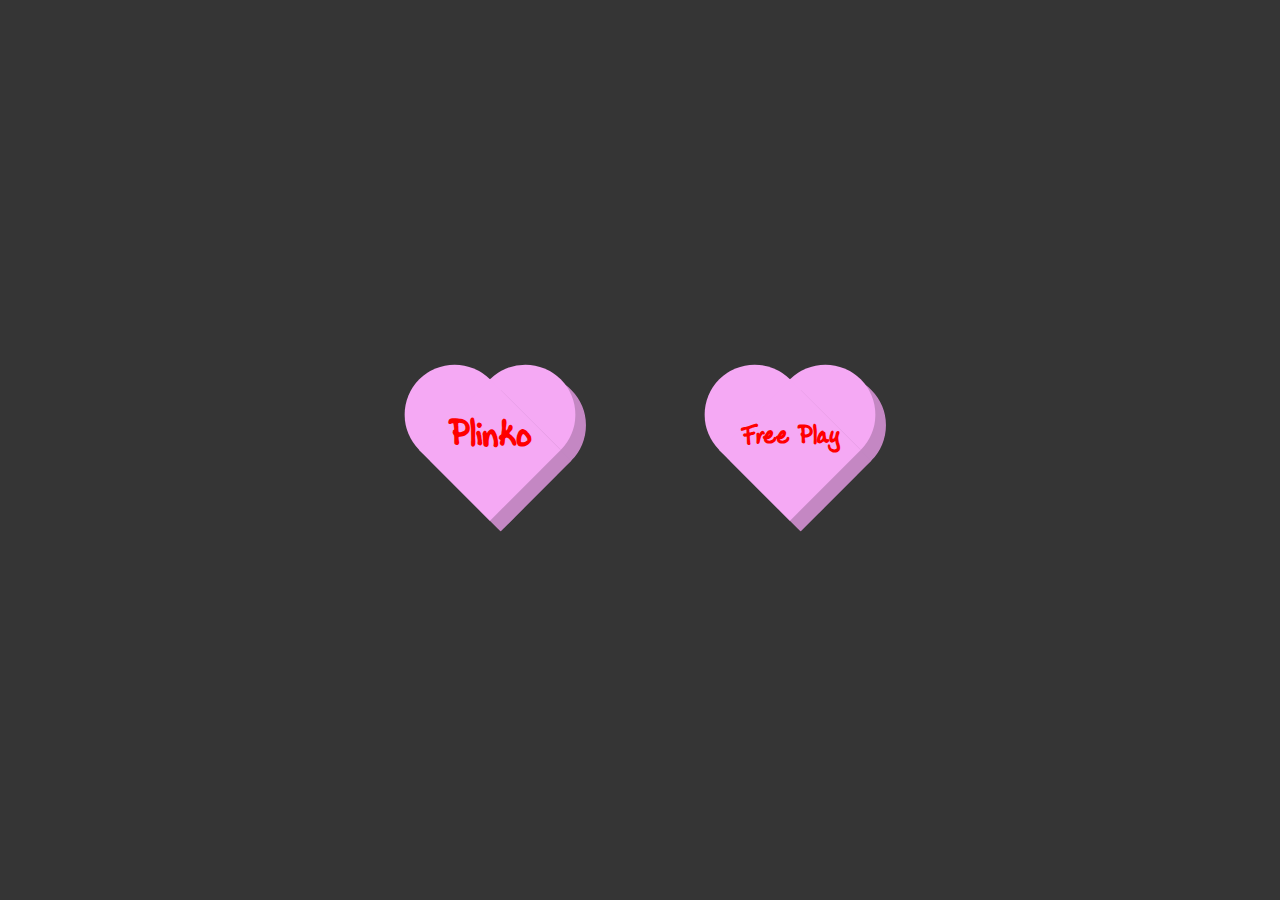
<file: index.html>
<!DOCTYPE html>
<html lang="en">
<head>
    <meta charset="UTF-8">
    <link rel="icon" href="heart.ico">
    <title>Game Select</title>
    <style>
    @font-face {
        font-family: valentineFont;
        src: url(ladylike-bb.regular.ttf);
    }

    * {
        margin: 0;
        padding: 0;
        box-sizing: border-box;
    }

    body {
        height: 100vh;
        width: 100%;
        display: flex;
        justify-content: center;
        align-items: center;
        background-color: #353535;
    }

    .wrapper {
        width: 200px;
        height: 200px;
        position: relative;
    }

    .heart {
        box-shadow: 15px 0px #c487c3;
        position: absolute;
        height: 100px;
        width: 100px;
        background-color: #f5a9f4;
        top: 50%;
        left: 50%;
        transform: translate(-50%, -50%) rotate(45deg);
        border: none;
        z-index: 2;
        cursor: pointer;
        transition: all 0.3s ease-in-out;
    }   

    .coverShadow {
        box-shadow: 15px 0px #c487c3;
        position: absolute;
        height: 100px;
        width: 100px;
        background-color: #f5a9f4;
        top: 50%;
        left: 50%;
        transform: translate(-50%, -50%) rotate(45deg);
        border: none;
        z-index: 10;
        cursor: pointer;
        transition: all 0.3s ease-in-out;
    }   

    .heart:focus {
        outline: none;
    }

    .heart::before,
    .heart::after {
        content: '';
        position: absolute;
        height: 100%;
        width: 100%;
        background-color: #f5a9f4;
        border-radius: 50%;
    }

    .heart::before {
        top: -50px;
        left: 0;
        box-shadow: 15px 0px #c487c3;
    }

    .heart::after {
        top: 0;
        left: -50px;
    }

    .wrapper:nth-of-type(1) {
        margin-right: 100px;
    }

    .plinkoText {
        position: absolute;
        top: 43%;
        left: 50%;
        transform: translate(-50%, -50%);
        color: red;
        font-weight: bold;
        font-size: 45px;
        font-family: valentineFont;
        z-index: 50; 
    }

    .freePlayText {
        position: absolute;
        top: 43%;
        left: 50%;
        transform: translate(-50%, -50%);
        color: red;
        font-weight: bold;
        font-size: 32px;
        font-family: valentineFont;
        z-index: 50;
    }

    .wrapper:hover .coverShadow,
    .wrapper:hover .heart {
    transform: translate(-50%, -50%) rotate(45deg) scale(1.1);
    }

    
    </style>

</head>
<body>
    <div class="wrapper">
        <button class="coverShadow"></button>
        <button class="heart"></button>
        <a href="Plinko.html">
        <div class="plinkoText">Plinko</div>
        </a>   
    </div>
    <div class="wrapper">
        <a href="Free Play/freePlay.html">
        <button class="coverShadow"></button>
        <button class="heart"></button>
        <div class="freePlayText">Free Play</div>
        </a>
    </div>
</body>
</html>
</file>
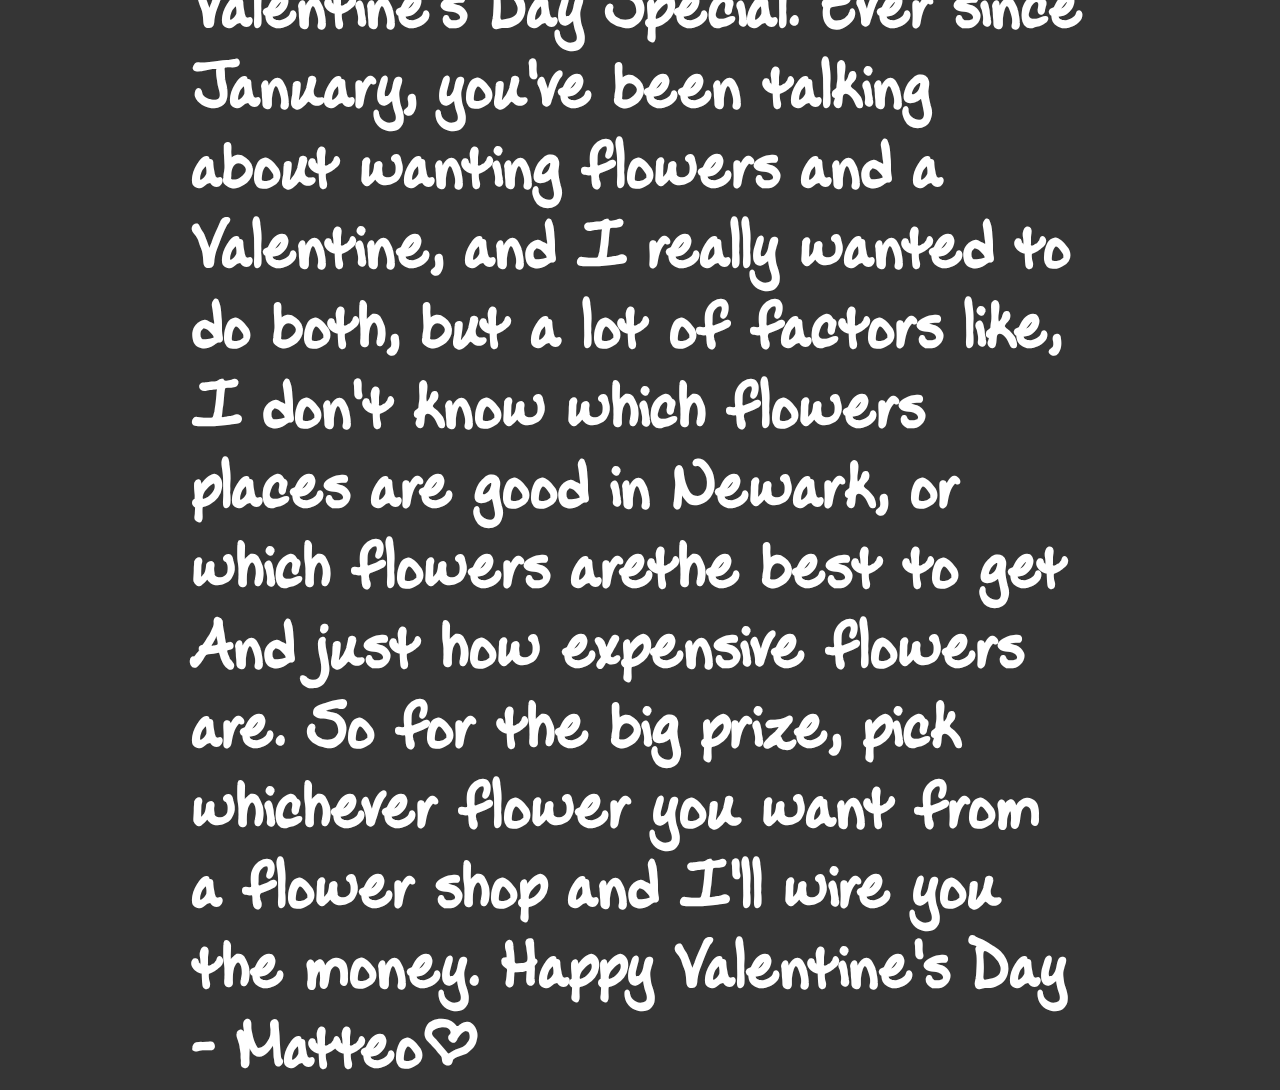
<file: flower.html>
<!DOCTYPE html>
<html lang="en">
<head>
    <meta charset="UTF-8">
    <link rel="icon" href="heart.ico">
    <title>Flower</title>
    <style>
    @font-face {
        font-family: valentineFont;
        src: url(ladylike-bb.regular.ttf);
    }

    * {
        margin: 0;
        padding: 0;
        box-sizing: border-box;
    }

    body {
        height: 100vh;
        width: 100%;
        display: flex;
        justify-content: center;
        align-items: center;
        background-color: #353535;
    }

    h1{
        font-family: valentineFont;
        color: white;
        width: 70%;
        font-size: 80px;
    }
    
    </style>

</head>
<body>
    <h1>I really wanted to deliver some flowers to you to make this Valentine's Day Special. Ever since January, you've been talking about wanting flowers and a Valentine, and I really wanted to do both, but a lot of factors like, I don't know which flowers places are good in Newark, or which flowers arethe best to get And just how expensive flowers are. So for the big prize, pick whichever flower you want from a flower shop and I'll wire you the money. Happy Valentine's Day 
    - Matteo|</h1>
</body>
</html>
</file>
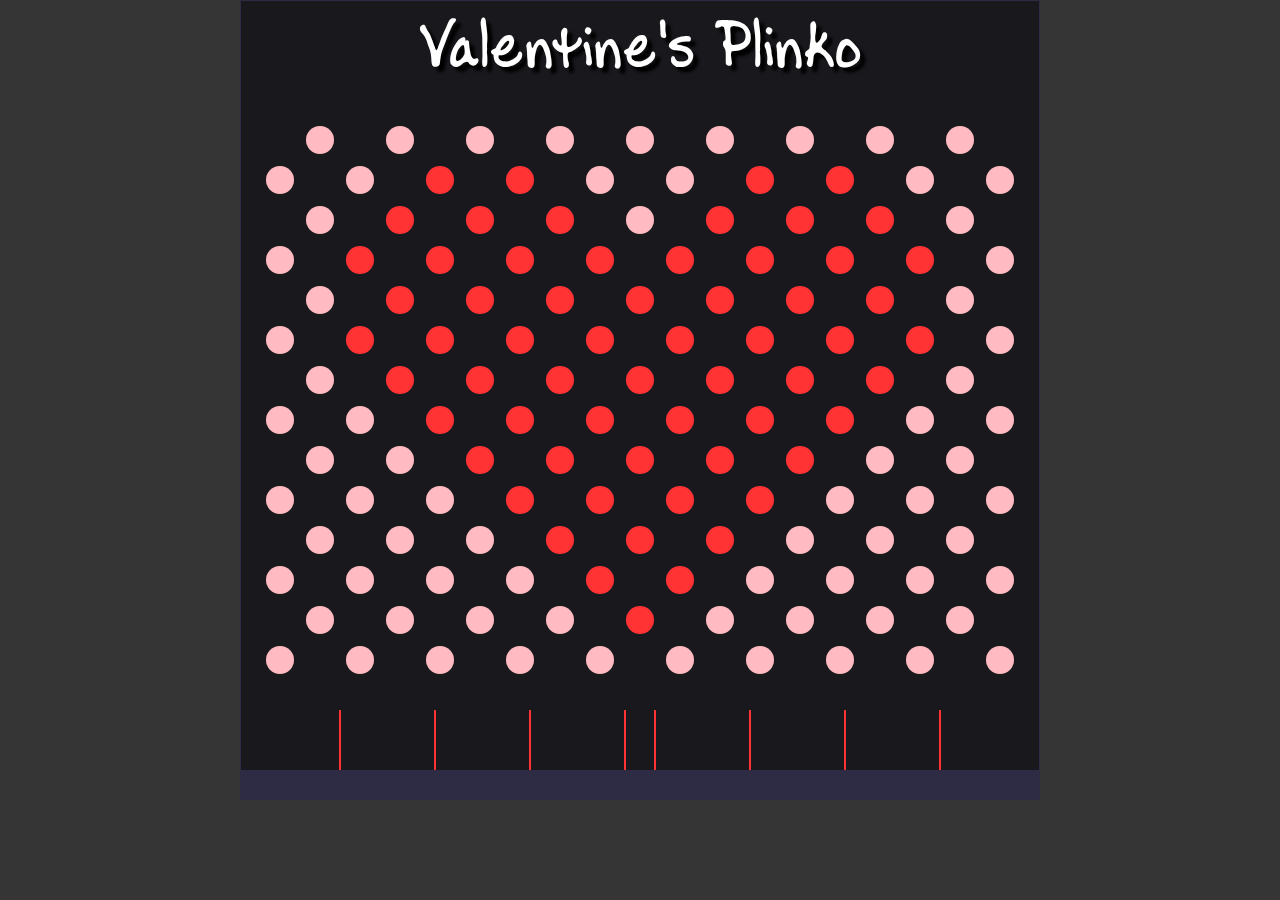
<file: Plinko.html>
<!DOCTYPE html>
<html lang="en">
<head>
    <meta charset="UTF-8">
    <link rel="icon" href="heart.ico">
    <title>Plinko</title>
    <style>
    @font-face {
        font-family: valentineFont;
        src: url(ladylike-bb.regular.ttf);
    }

    *{
        margin: 0;
        touch-action: manipulation;
    }

    body{
        background-color: #353535;
    }
    
    #result {
        font-family: valentineFont;
        text-align: center;
        color: #ffffff;
        text-shadow: 5px 5px 3px #000000;
        font-size: 80px;
        position: fixed;
        top: 10px;
        width: 100%;
        pointer-events:none;
    }
    
    #prize {
        font-family: valentineFont;
        text-align: center;
        color: #ffffff;
        text-shadow: 2px 2px 3px #000000;
        font-size: 40px;
        width: 100%;
        cursor: pointer;
    }
    </style>

</head>
<body>
<center>
    <aside onclick="addD()" id="can"></aside>
</center>
</body>
    <div id="result">Valentine's Plinko</div>
    <div id="prize">
        <a href="">‎</a>
    </div>
    <script src="matter.js"></script>
    <script src="script.js"></script>
</html>
</file>
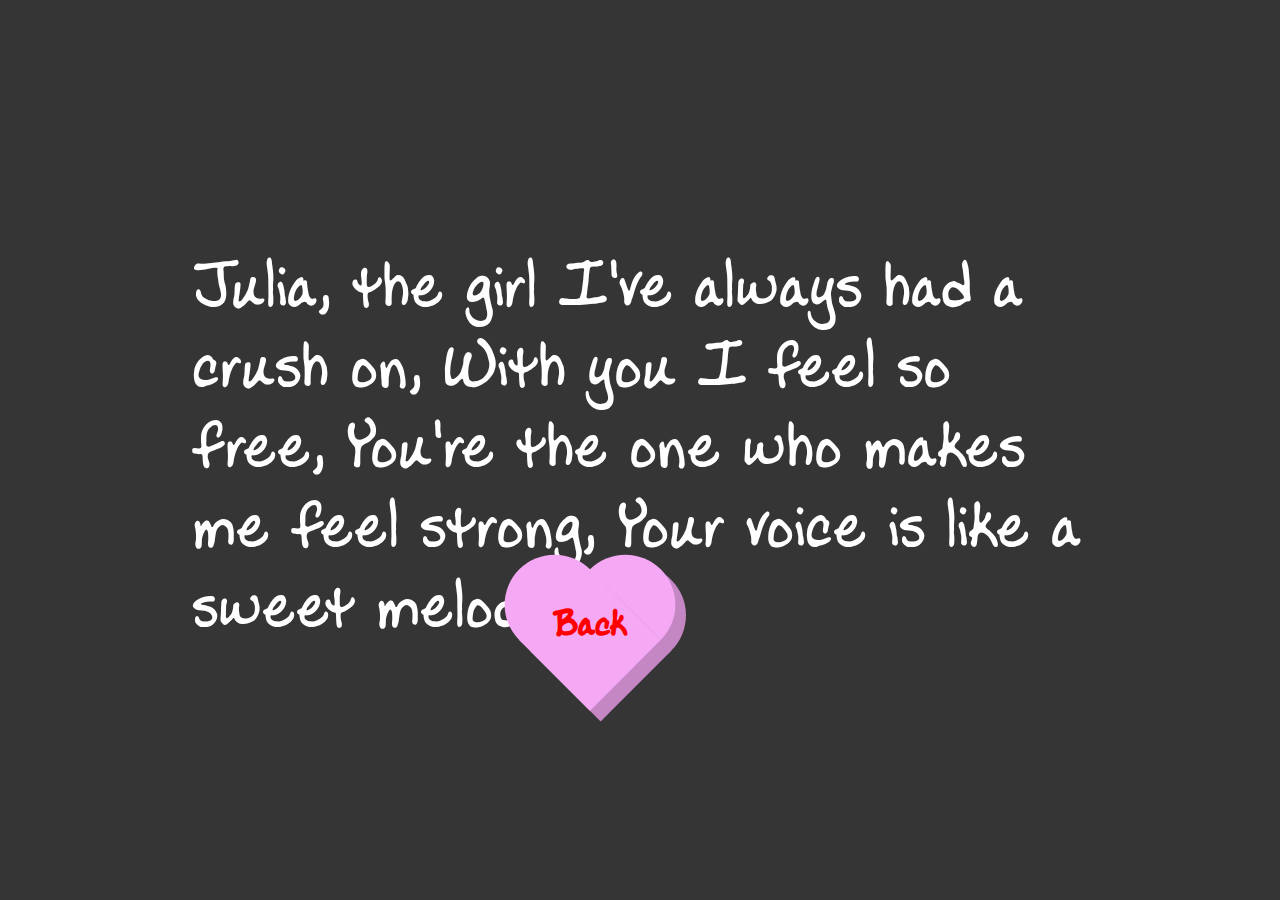
<file: poem.html>
<!DOCTYPE html>
<html lang="en">
<head>
    <meta charset="UTF-8">
    <link rel="icon" href="heart.ico">
    <title>Poem</title>
    <style>
    @font-face {
        font-family: valentineFont;
        src: url(ladylike-bb.regular.ttf);
    }

    * {
        margin: 0;
        padding: 0;
        box-sizing: border-box;
    }

    body {
        height: 100vh;
        width: 100%;
        display: flex;
        justify-content: center;
        align-items: center;
        background-color: #353535;
    }

    h1{
        font-family: valentineFont;
        color: white;
        width: 70%;
        font-size: 80px;
        font-weight: 100;
    }
    

    .wrapper {
        width: 200px;
        height: 200px;
        top: 60%;
        position: absolute;
    }

    .heart {
        box-shadow: 15px 0px #c487c3;
        position: absolute;
        height: 100px;
        width: 100px;
        background-color: #f5a9f4;
        top: 50%;
        left: 50%;
        transform: translate(-50%, -50%) rotate(45deg);
        border: none;
        z-index: 2;
        cursor: pointer;
        transition: all 0.3s ease-in-out;
    }   

    .coverShadow {
        box-shadow: 15px 0px #c487c3;
        position: absolute;
        height: 100px;
        width: 100px;
        background-color: #f5a9f4;
        top: 50%;
        left: 50%;
        transform: translate(-50%, -50%) rotate(45deg);
        border: none;
        z-index: 10;
        cursor: pointer;
        transition: all 0.3s ease-in-out;
    }   

    .heart:focus {
        outline: none;
    }

    .heart::before,
    .heart::after {
        content: '';
        position: absolute;
        height: 100%;
        width: 100%;
        background-color: #f5a9f4;
        border-radius: 50%;
    }

    .heart::before {
        top: -50px;
        left: 0;
        box-shadow: 15px 0px #c487c3;
    }

    .heart::after {
        top: 0;
        left: -50px;
    }

    .wrapper:nth-of-type(1) {
        margin-right: 100px;
    }

    .plinkoText {
        position: absolute;
        top: 43%;
        left: 50%;
        transform: translate(-50%, -50%);
        color: red;
        font-weight: bold;
        font-size: 45px;
        font-family: valentineFont;
        z-index: 50; 
    }

    .freePlayText {
        position: absolute;
        top: 43%;
        left: 50%;
        transform: translate(-50%, -50%);
        color: red;
        font-weight: bold;
        font-size: 32px;
        font-family: valentineFont;
        z-index: 50;
    }

    .wrapper:hover .coverShadow,
    .wrapper:hover .heart {
    transform: translate(-50%, -50%) rotate(45deg) scale(1.1);
    }

    
    </style>

</head>
<body>
    <h1 id="poem">Poem</h1>

    <div class="wrapper">
        <button class="coverShadow"></button>
        <button class="heart"></button>
        <a href="Plinko.html">
        <div class="plinkoText">Back</div>
        </a>   
    </div>

    <script>
        var poems = [
            "Julia, I don't have the words to say,\nEven though we are far apart,\nYour smile brightens up my day,\nI hold it close in my heart.",
            "Julia, the girl I've always had a crush on,\nWith you I feel so free,\nYou're the one who makes me feel strong,\nYour voice is like a sweet melody.",
            "Julia, you shine like a star,\nYour beauty is like a work of art,\nEven though we may be far,\nIm so glad you stole my heart.",
            "Julia, you make my life complete,\nI'll love you always, no matter where you are,\nWith you, every day feels like a treat,\nAnd all my worries seem so far.",
            "Julia, you're like a warm fire on a cold night,\nLike a garden full of flowers,\nYou make everything feel just right,\nI'm thinking about you through every hour."
        ];
        
        var poemIndex = Math.floor(Math.random() * poems.length);
        var poemElement = document.getElementById("poem");
        poemElement.textContent = poems[poemIndex];
    </script>
</body>
</html>
</file>
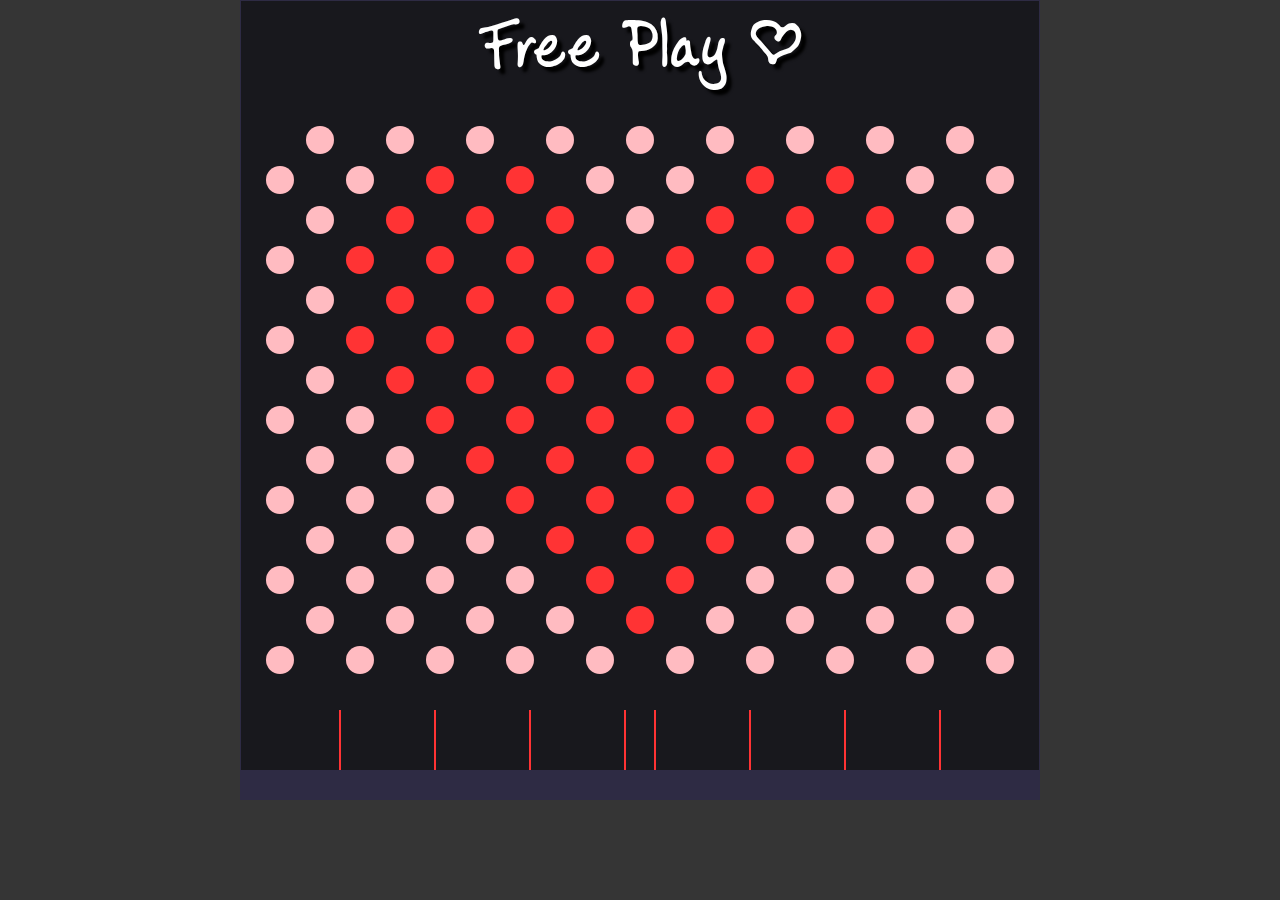
<file: Free Play/freePlay.html>
<!DOCTYPE html>
<html lang="en">
<head>
    <meta charset="UTF-8">
    <title>Plinko</title>
    <style>
    @font-face {
        font-family: valentineFont;
        src: url(ladylike-bb.regular.ttf);
    }

    *{
        margin: 0;
        touch-action: manipulation;
    }

    body{
        background-color: #353535;
    }
    
    #result {
        font-family: valentineFont;
        text-align: center;
        color: #ffffff;
        text-shadow: 5px 5px 3px #000000;
        font-size: 80px;
        position: fixed;
        top: 10px;
        width: 100%;
        pointer-events:none;
    }
    
    #prize {
        font-family: valentineFont;
        text-align: center;
        color: #ffffff;
        text-shadow: 2px 2px 3px #000000;
        font-size: 40px;
        width: 100%;
        pointer-events:none;
    }
    </style>

</head>
<body>
<center>
    <aside onclick="addD()" id="can"></aside>
</center>
</body>
    <div id="result">Free Play |</div>
    <script src="matter.js"></script>
    <script src="script2.js"></script>
</html>
</file>
